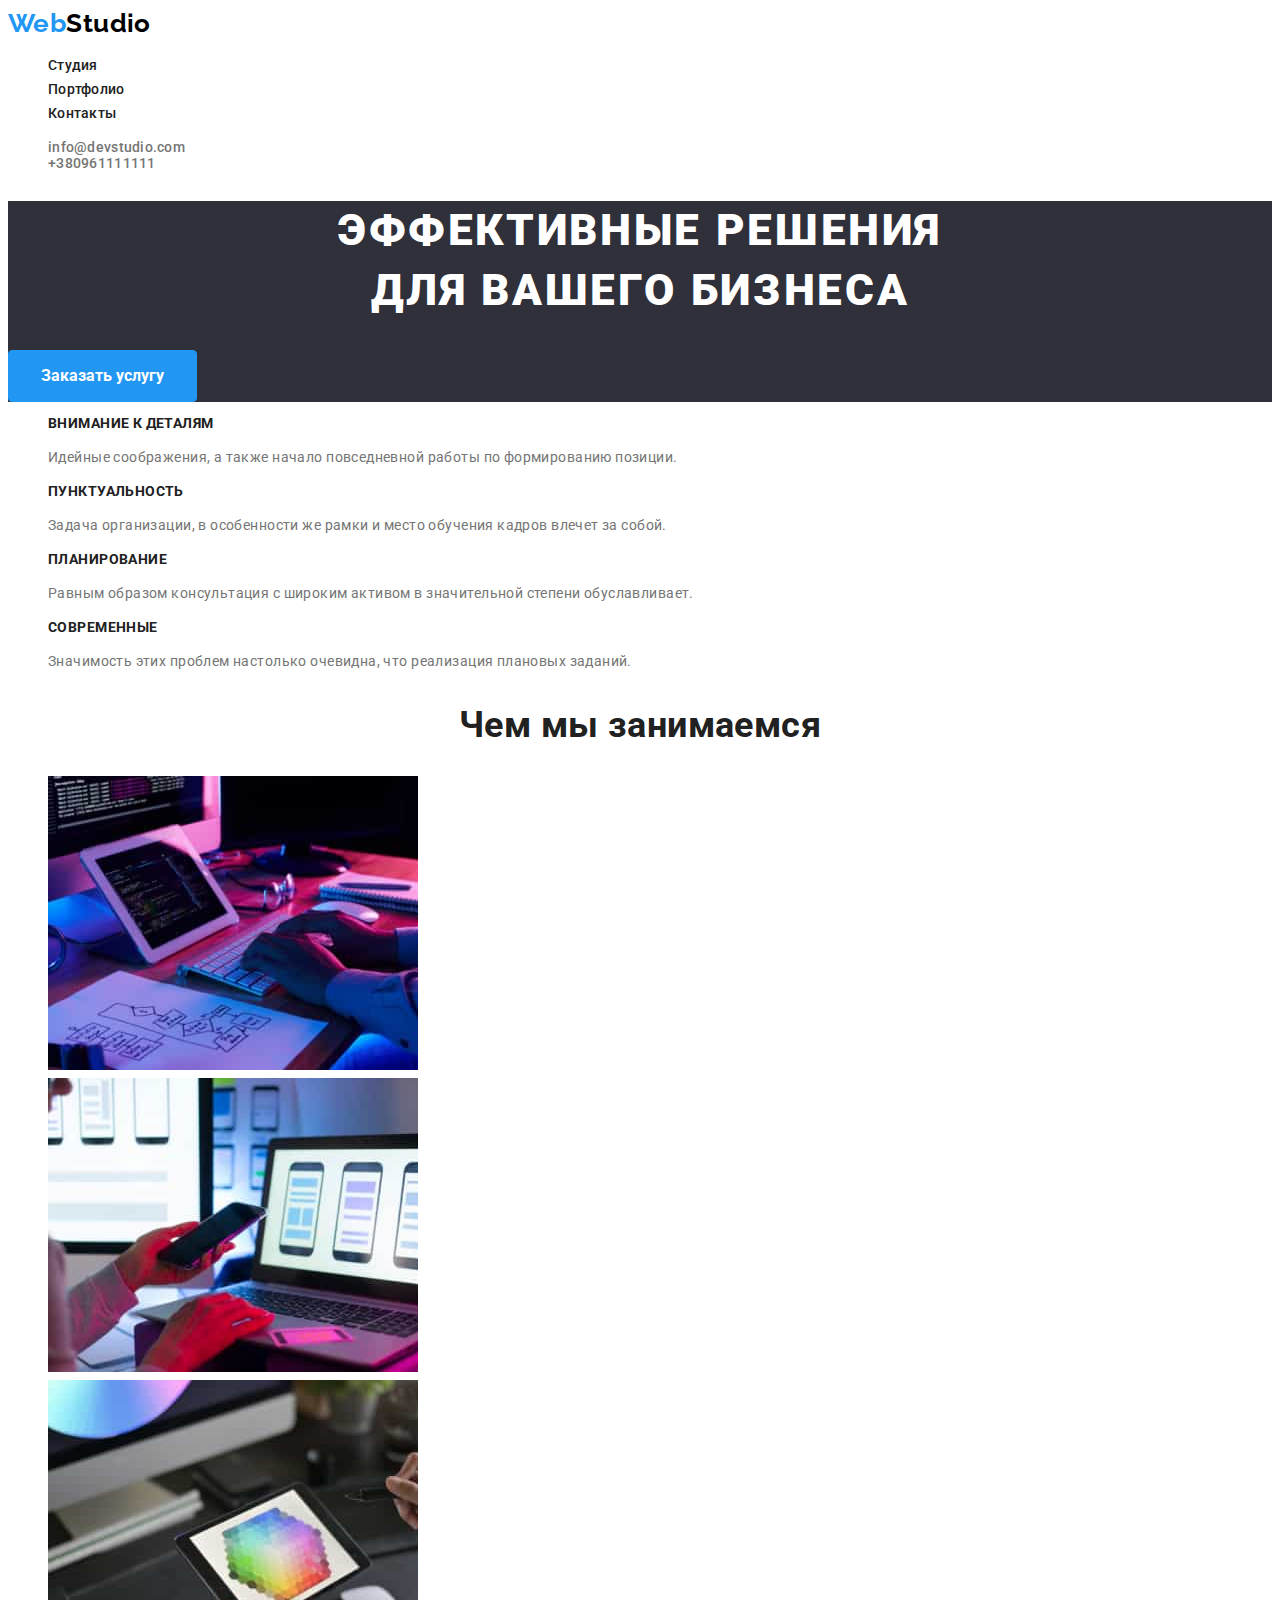
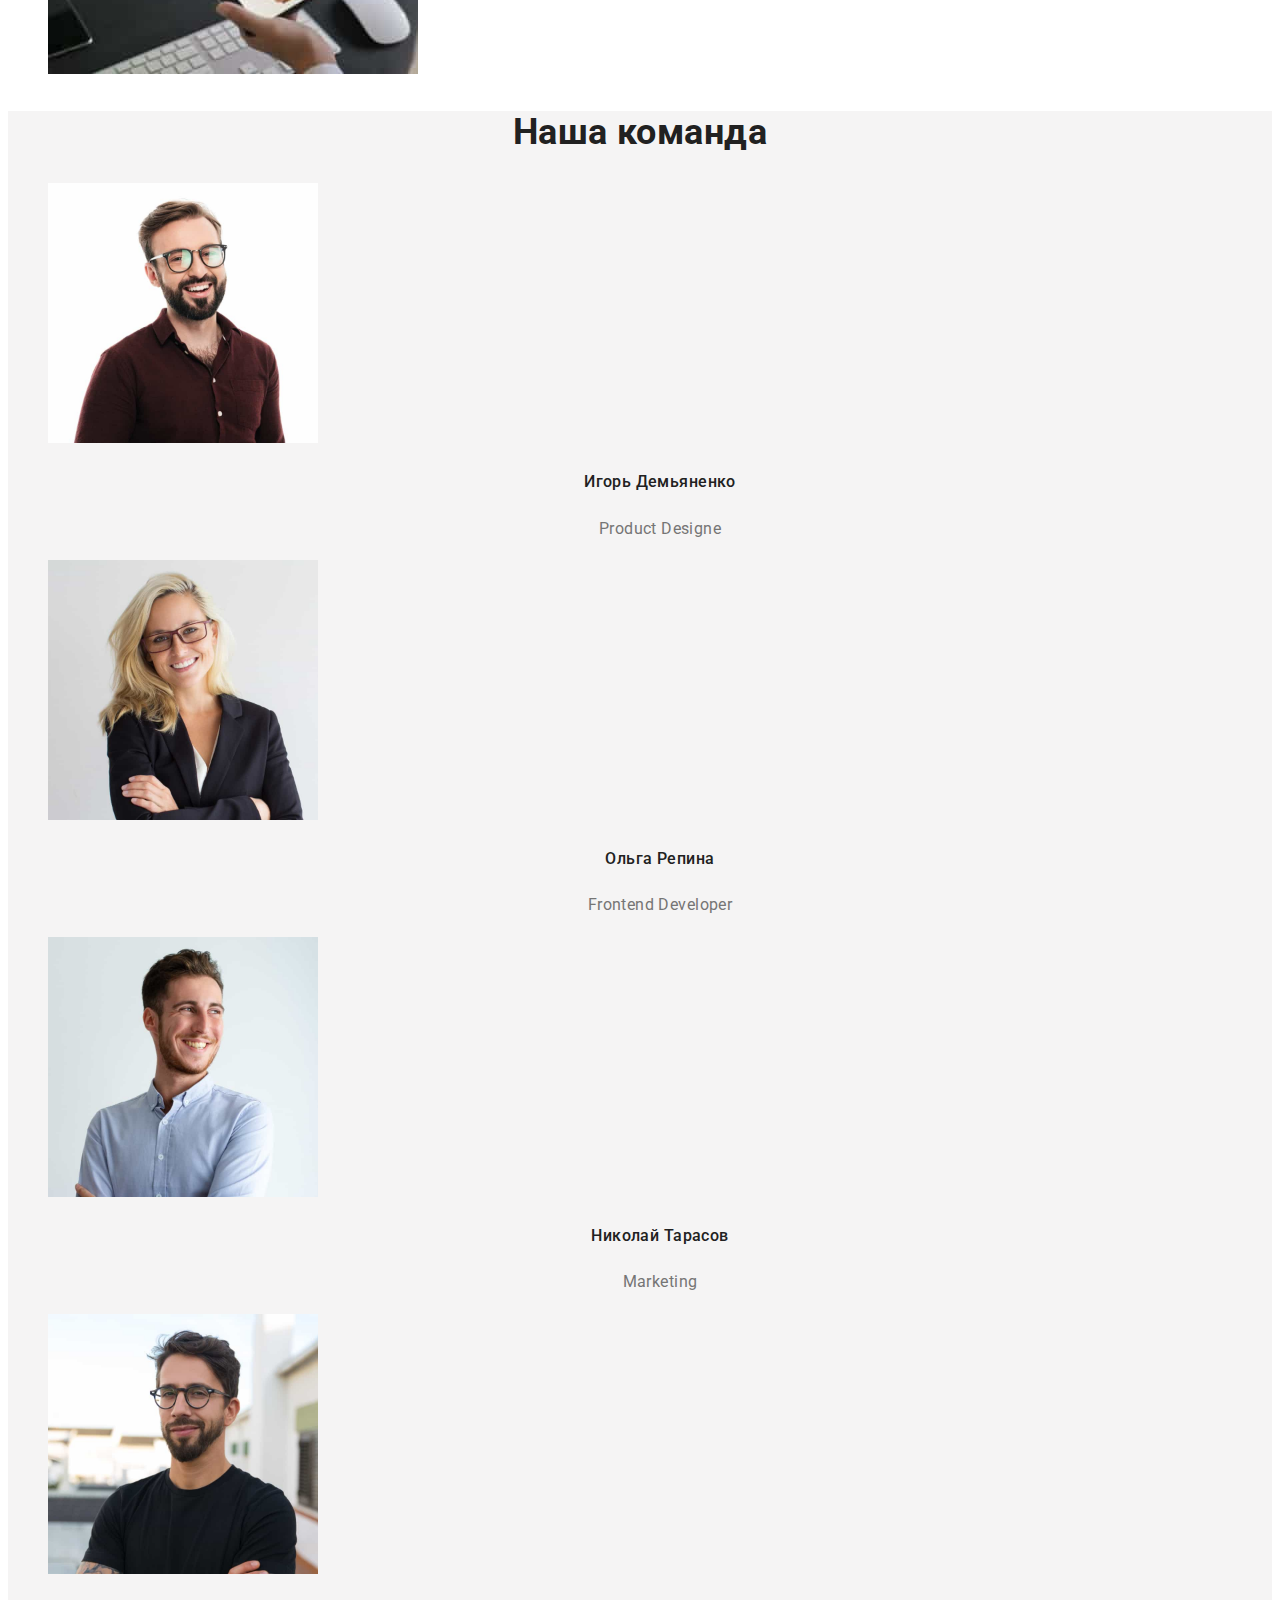
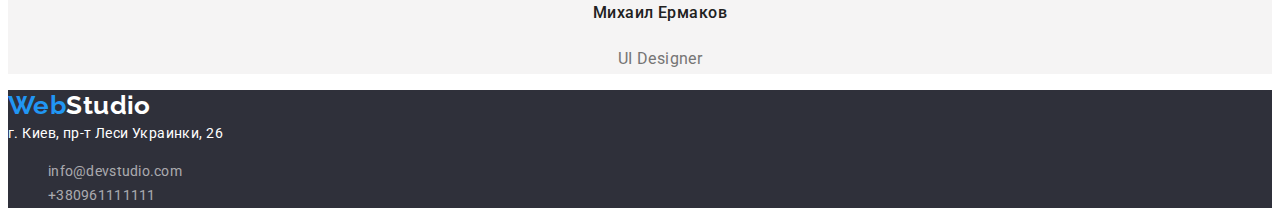
<file: index.html>
<!DOCTYPE html>
<html lang="ru">
<head>
	<meta charset="UTF-8">
	<meta http-equiv="X-UA-Compatible" content="IE=edge">
	<meta name="viewport" content="width=device-width, initial-scale=1.0">
	<title>WebStudio</title>
	<!--Fonts-->
	<link rel="preconnect" href="https://fonts.googleapis.com">
	<link rel="preconnect" href="https://fonts.gstatic.com" crossorigin>
	<link href="https://fonts.googleapis.com/css2?family=Raleway:wght@700&family=Roboto:wght@400;500;700;900&display=swap" rel="stylesheet">


	<link rel="stylesheet" href="./css/styles.css" />
</head>
<body>
	


	<!-- Page header -->
   <header class="header">
		<!-- Main navigation -->
		<nav>
			 <!--Logo-->
			<a href="./index.html" class="logo"> <span class="logo-accent">Web</span>Studio</a>
			<!--Links to other pages or sections of the current page -->
			<ul class="site-nav list">
				<li><a href="./index.html" class="link link-home link-visit">Студия</a></li>
				<li><a href="./portfolio.html" class="link ">Портфолио</a></li>
				<li><a href="" class="link">Контакты</a></li>
			</ul>
		</nav>

			<!--Links to email and phone -->
			<ul class="email-phone list">
				<li><a href="mailto:info@devstudio.com" class="email-style">info@devstudio.com</a>	</li>
				<li><a href="tel:+380961111111" class="phone-style">+380961111111</a></li>
			</ul>


	</header>

	<main class="main">
	<!-- HERO -->
		<section class="hero">
			<h1 class="hero-title">Эффективные решения <br> для вашего бизнеса</h1>
			<button type="button" class="button">Заказать услугу</button>
		</section>

	<!-- peculiarities - Особенности-->
	<section class="section">
		<h2 class="section-title visually-hidden">Особенности</h2>
		<ul class="feature-list list">
			<li>
				<h3 class="title">Внимание к деталям</h3>
				<p >Идейные соображения, а также начало повседневной работы по формированию позиции.</p>
			</li>
			<li>
				<h3 class="title">Пунктуальность</h3>
				<p >Задача организации, в особенности же рамки и место обучения кадров влечет за собой.</p>
			</li>
			<li>
				<h3 class="title">Планирование</h3>
				<p >Равным образом консультация с широким активом в значительной степени обуславливает.</p>
			</li>
			<li>
				<h3 class="title">Современные</h3>
				<p >Значимость этих проблем настолько очевидна, что реализация плановых заданий.</p>
			</li>
		</ul>
	</section>


	<!--What are we doing - Чем мы занимаемся-->
	<section class="section">
		<h2 class="section-title">Чем мы занимаемся</h2>
		<ul class="feature-list list">
			<li >
				<img src="./images/img-001.jpg" alt="десктопные приложения" width="370">
			</li>
			<li>
				<img src="./images/img-002.jpg" alt="мобильные приложения" width="370">
			</li>
			<li>
				<img src="./images/img-003.jpg" alt="дизайнерские решения" width="370">
			</li>
		</ul>
	</section>

	<!-- Our team - Наша команда-->
	<section class="section our-team">
		<h2 class="section-title">Наша команда</h2>
		<ul class="team-list list">
			<li>
				<img src="./images/img-004.jpg" alt="Игорь Демьяненко" width="270">
				<h3 class="title">Игорь Демьяненко</h3>
				<p class="profession">Product Designe</p>
			</li>
			<li>
				<img src="./images/img-005.jpg" alt="Ольга Репина" width="270">
				<h3 class="title">Ольга Репина</h3>
				<p class="profession">Frontend Developer</p>
			</li>
			<li>
				<img src="./images/img-006.jpg" alt="Николай Тарасов" width="270">
				<h3 class="title">Николай Тарасов</h3>
				<p class="profession">Marketing</p>
			</li>
			<li>
				<img src="./images/img-007.jpg" alt="Михаил Ермаков" width="270">
				<h3 class="title">Михаил Ермаков</h3>
				<p class="profession">UI Designer</p>
			</li>
		</ul>

	</section>
	</main>

<!--Footer - Нижний колонтитул-->
	<footer class="footer-style">
	<h2 class="visually-hidden">Нижний колонтитул</h2>		
			 <!--Logo-->
			 <a href="./index.html" class="logo logo-footer"> <span class="logo-accent">Web</span>Studio</a>
			 <!--Address-->
			<address class="address-style"> г. Киев, пр-т Леси Украинки, 26</address>
			<!--Links to email and phone -->
		<ul class="email-phone list">
			<li><a href="mailto:info@devstudio.com" class="email-style">info@devstudio.com</a></li>
			<li><a href="tel:+380961111111" class="phone-style">+380961111111</a></li>
		</ul>
	 </footer>

</body>
</html>
</file>
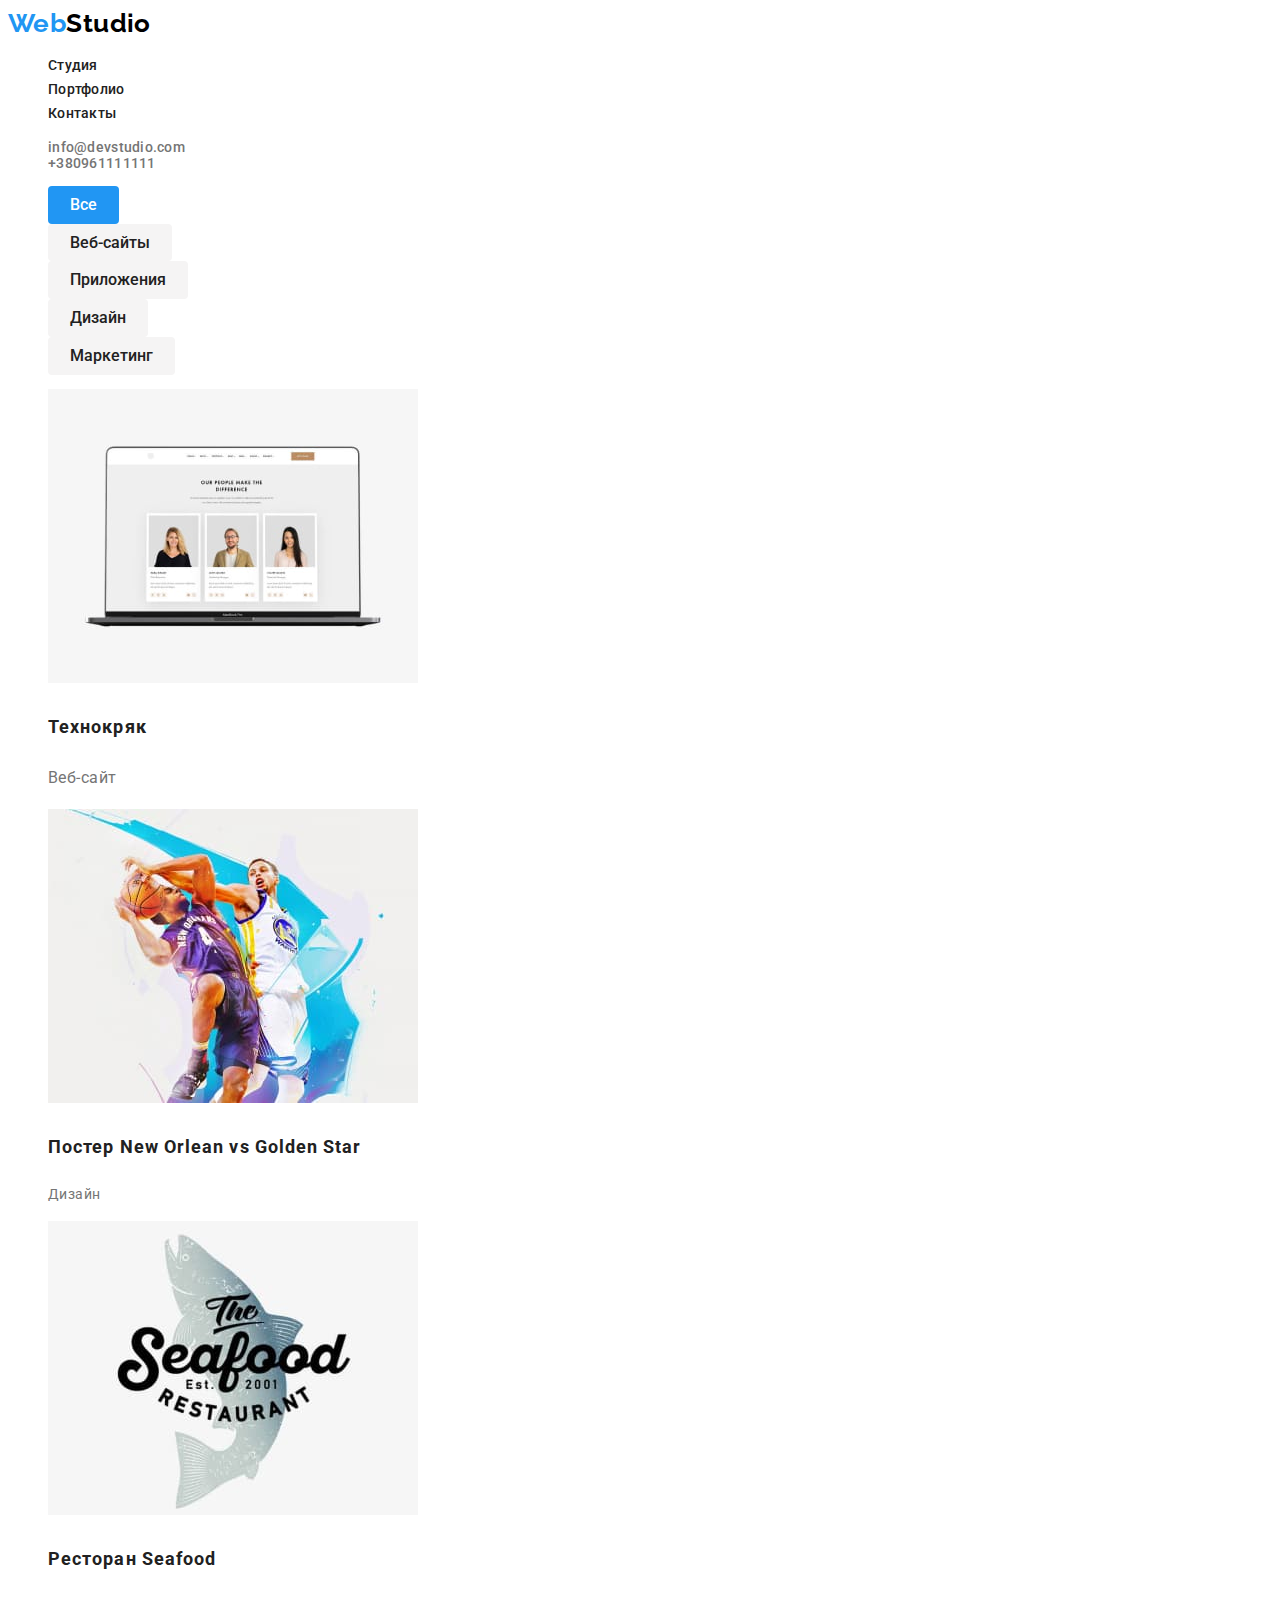
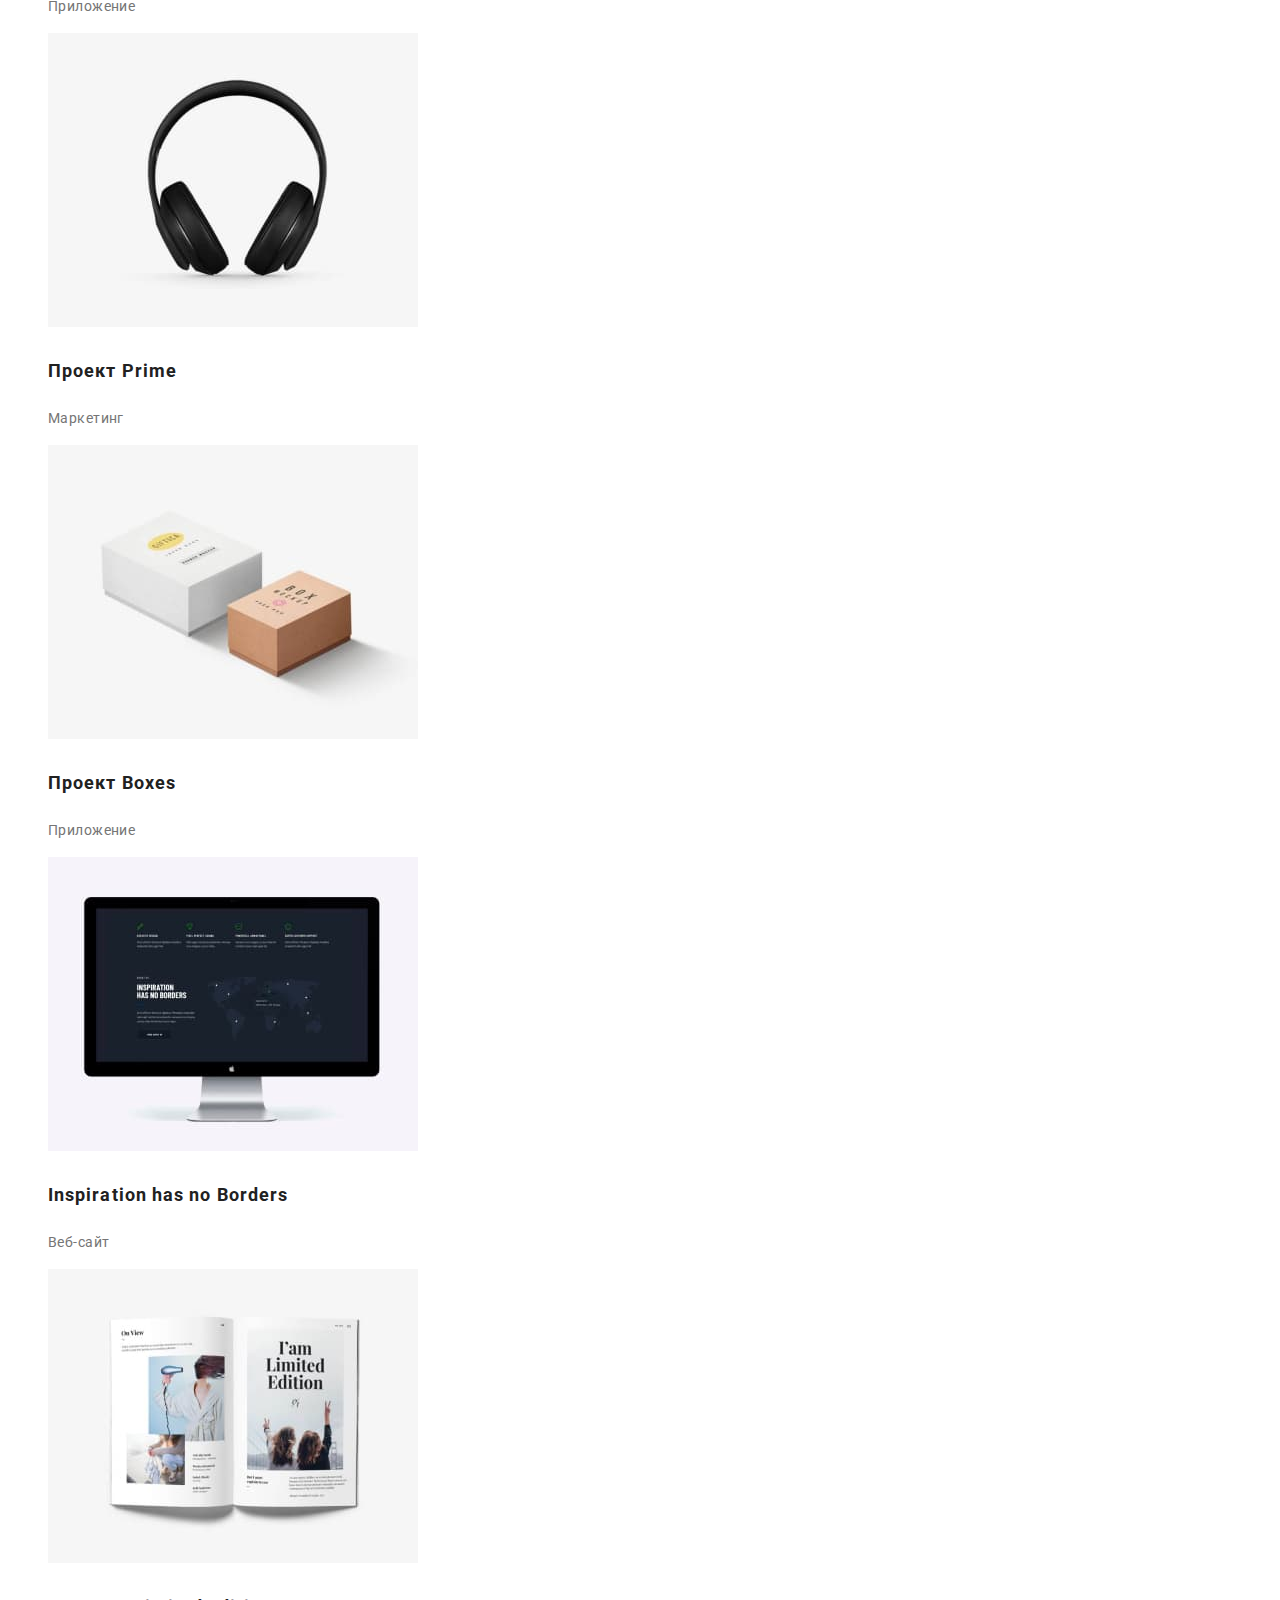
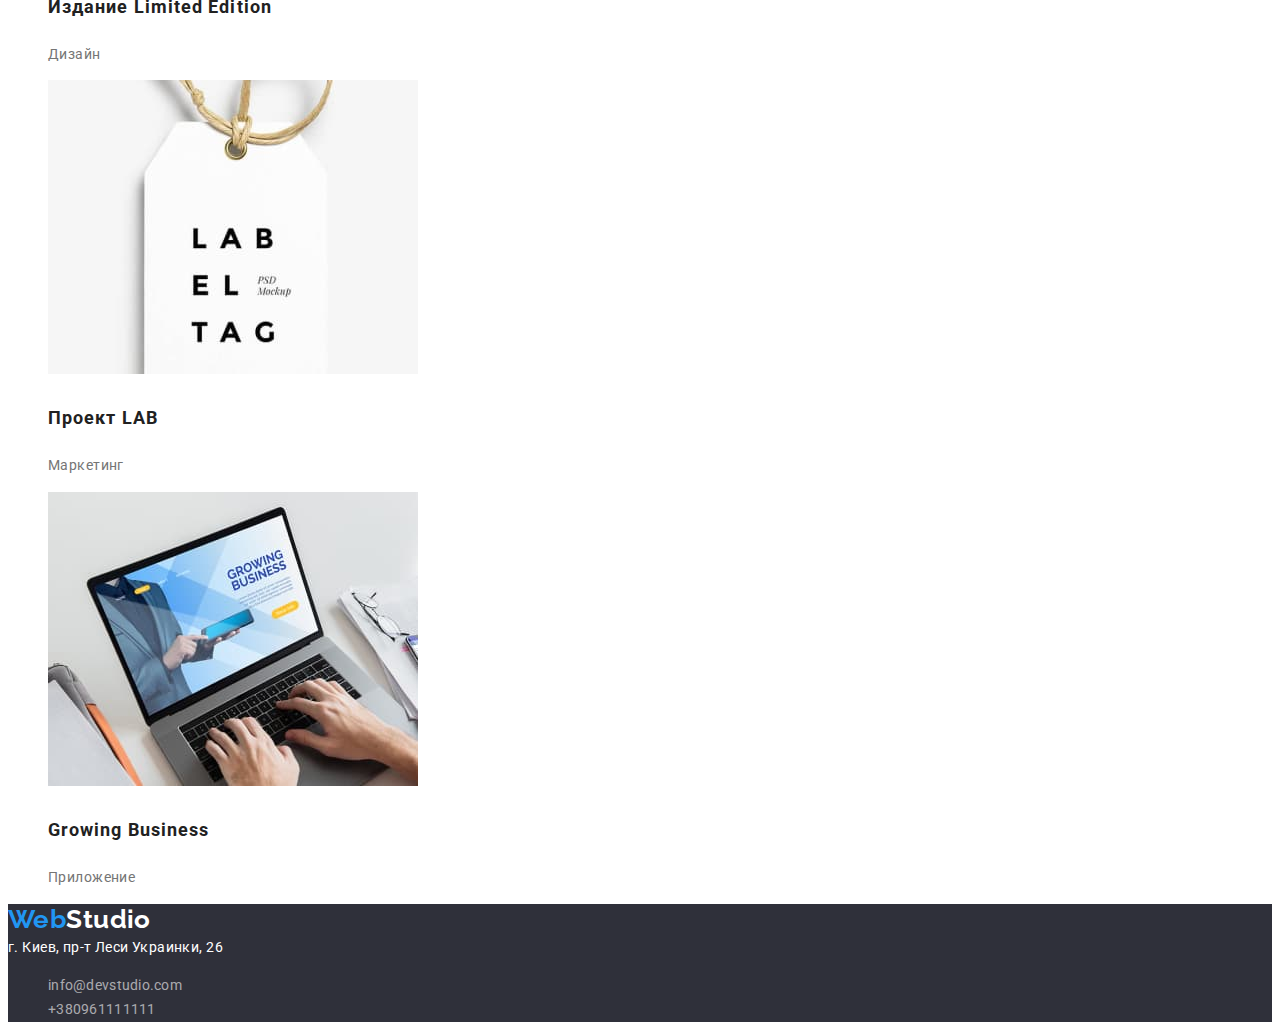
<file: portfolio.html>
<!DOCTYPE html>
<html lang="ru">
<head>
	<meta charset="UTF-8">
	<meta http-equiv="X-UA-Compatible" content="IE=edge">
	<meta name="viewport" content="width=device-width, initial-scale=1.0">
	<title>WebStudio</title>

		<!--Fonts-->
	<link rel="preconnect" href="https://fonts.googleapis.com">
	<link rel="preconnect" href="https://fonts.gstatic.com" crossorigin>
	<link href="https://fonts.googleapis.com/css2?family=Raleway:wght@700&family=Roboto:wght@400;500;700;900&display=swap" rel="stylesheet">


	<link rel="stylesheet" href="./css/styles.css" />
</head>
<body>
	
	
	<!-- Page header -->
   <header class="header">
		<!-- Main navigation -->
		<nav>
			 <!--Logo-->
			<a href="./index.html" class="logo"> <span class="logo-accent">Web</span>Studio</a>
			<!--Links to other pages or sections of the current page -->
			<ul class="site-nav list">
				<li><a href="./index.html" class="link">Студия</a></li>
				<li><a href="./portfolio.html" class="link link-visit">Портфолио</a></li>
				<li><a href="" class="link">Контакты</a></li>
			</ul>
		</nav>

			<!--Links to email and phone -->
			<ul class="email-phone list">
				<li><a href="mailto:info@devstudio.com" class="email-style">info@devstudio.com</a>	</li>
				<li><a href="tel:+380961111111" class="phone-style">+380961111111</a></li>
			</ul>
	</header>
	
	<!-- section-portfolio-->
			<h1 class="visually-hidden">Портволио</h1>
				<ul class="feature-list list">
				<li>
					<button type="button" class="filter active-button">Все</button>
				</li>
				<li>
					<button type="button" class="filter">Веб-сайты</button>
				</li>
				<li>
					<button type="button" class="filter">Приложения</button>
				</li>
				<li>
					<button type="button" class="filter">Дизайн</button>
				</li>
				<li>
					<button type="button" class="filter">Маркетинг</button>
				</li>
			</ul>

			<ul class="example-work-list list">
				<li>
					<img src="./images/img-008.jpg" alt="Ноутбук с изображением сайта" width="370">
					<h3 class="title">Технокряк</h3>
					<p class="type">Веб-сайт</p>
				</li>
				<li>
					<img src="./images/img-009.jpg" alt="борьба баскетболистов за мяч" width="370">
					<h3 class="title">Постер New Orlean vs Golden Star</h3>
					<p>Дизайн</p>
				</li>
				<li>
					<img src="./images/img-010.jpg" alt="риба логотип ресторана" width="370">
					<h3 class="title">Ресторан Seafood</h3>
					<p>Приложение</p>
				</li>
				<li>
					<img src="./images/img-011.jpg" alt="чорные наушники" width="370">
					<h3 class="title">Проект Prime</h3>
					<p>Маркетинг</p>
				</li>
				<li>
					<img src="./images/img-012.jpg" alt="две коробки" width="370">
					<h3 class="title">Проект Boxes</h3>
					<p>Приложение</p>
				</li>
				<li>
					<img src="./images/img-013.jpg" alt="монитор компютера с изображением сайта" width="370">
					<h3 class="title">Inspiration has no Borders</h3>
					<p>Веб-сайт</p>
				</li>
				<li>
					<img src="./images/img-014.jpg" alt="книга с фотографичми" width="370">
					<h3 class="title">Издание Limited Edition</h3>
					<p>Дизайн</p>
				</li>
				<li>
					<img src="./images/img-015.jpg" alt="лейба с натписю" width="370">
					<h3 class="title">Проект LAB</h3>
					<p>Маркетинг</p>
				</li>
				<li>
					<img src="./images/img-016.jpg" alt="ноутбук на столе в процесе работи" width="370">
					<h3 class="title">Growing Business</h3>
					<p>Приложение</p>
				</li>
			</ul>
		</section>

<!--Footer - Нижний колонтитул-->
	<footer class="footer-style">
<!--<h2>Нижний колонтитул</h2> -->		
			 <!--Logo-->
			 <a href="./index.html" class="logo logo-footer"> <span class="logo-accent">Web</span>Studio</a>
			 <!--Address-->
			<address class="address-style"> г. Киев, пр-т Леси Украинки, 26</address>
			<!--Links to email and phone -->
		<ul class="email-phone list">
			<li><a href="mailto:info@devstudio.com" class="email-style">info@devstudio.com</a></li>
			<li><a href="tel:+380961111111" class="phone-style">+380961111111</a></li>
		</ul>
	 </footer>

</body>
</html>
</file>
<file: css/styles.css>
/*  Глобальні параметри */
:root {
	--primary-text-color:#757575;
	--title-text-color: #212121;
	--accent-text-color:#2196F3;
	--contact-link-color: rgba(255, 255, 255, 0.6);
	--wite-color: #FFFFFF;
	--black-color:#000000;
	--primary-bg-color:#FFFFFF;
	--secondery-bg-color:#F5F4F4;
	--accent-bg-color:#2F303A;
	}

body {
	color: var(--primary-text-color);
	background-color: var(--primary-bg-color);
	font-family: 'Roboto', sans-serif;
	font-size: 14px;
	line-height: 1.71;
	letter-spacing: 0.03em;
}

/* забрав крапочки з списків */
.list {
	list-style: none;
}

/* hidden headers */
.visually-hidden {
	position: absolute;
	width: 1px;
	height: 1px;
	margin: -1px;
	border: 0;
	padding: 0;
	white-space: nowrap;
	clip-path: inset(100%);
	clip: rect(0 0 0 0);
	overflow: hidden;
}

.header {
	background-color: var(--wite-color);
	}

/* logo */
.logo {
	color: var(--black-color);
	font-family: 'Raleway', cursive; 
	font-weight: 700;
	font-size: 26px;
	line-height: 1.19;
	text-decoration: inherit;
}

.logo-accent {
	color: var(--accent-text-color);
}

.logo-footer{
  color: var(--wite-color);
}

/* Links to other pages or sections of the current page */

.site-nav .link {
	color: var(--title-text-color);
	font-weight: 500;
	line-height: 1.14;
	letter-spacing: 0.02em;
	text-decoration: inherit;
}

.site-nav .link:hover,
.site-nav .link:focus {
	color: var(--accent-text-color);
}

.site-nav .link-visit:visited{
	color: var(--accent-text-color);

}
.link-home{
	color: var(--accent-text-color);
}



/* Links to email and phone */
.email-phone {
	font-weight: 500;
	line-height: 1.14;
	letter-spacing: 0.02em;
}

.email-phone .email-style,
.email-phone .phone-style{
	color: var(--primary-text-color);
	text-decoration: inherit;
} 

.email-phone .email-style:hover,
.email-phone .email-style:focus,
.email-phone .phone-style:hover,
.email-phone .phone-style:focus{
	color: var(--accent-text-color);
}

/* HERO */
.hero{
	background-color: var(--accent-bg-color);
}

.hero-title{
	color: var(--wite-color);
	font-weight: 900;
	font-size: 44px;
	line-height: 1.36;
	text-align: center; 
	letter-spacing: 0.06em;
	text-transform: uppercase;
}

.button {
	padding: 10px 32px;
	border-radius: 4px;
	
	color: var(--wite-color);
	background-color: var(--accent-text-color);
	border: 1px solid var(--accent-text-color);
	font-family: inherit;
	font-weight: 700;
	font-size: 16px;
	line-height: 1.88;
	
	cursor:  pointer;

	}

/* main titles основні заголовки  */
.main{
	background-color: var(--primary-bg-color);
}
/*.section*/
.section-title {
	color: var(--title-text-color);
	font-size: 36px;
	line-height: 1.17;
	text-align: center;
	}

/* secondary titles заголовки другорядні */
.feature-list .title {
	color: var(--title-text-color);
	font-size: 14px;
	line-height: 1.14;
	text-transform: uppercase;
	}

/* Our team - Наша команда */
.our-team {
	background-color: var(--secondery-bg-color);
}

.team-list .title{
	color: var(--title-text-color);
	font-weight: 500;
	font-size: 16px;
	line-height: 1.9;
	text-align: center; 
}

.team-list .profession{
	font-size: 16px;
	line-height: 1.9;
	text-align: center;
}

/* Footer */
.footer-style{
	background-color: var(--accent-bg-color);
}

.address-style{
	color: var(--wite-color);
	font-style: normal;
}

.footer-style .email-style,
.footer-style .phone-style{
	color: var(--contact-link-color);
	font-weight: 400;
	line-height: 1.71;
}

/* Portfolio */
.filter{
	padding: 6px 22px;
	border-radius: 4px;

	font-family: inherit;
	font-weight: 500;
	font-size: 16px;
	line-height:1.62;
	border: 0;
	color: var(--title-text-color);
	background-color: var(--secondery-bg-color)

	}


.filter:hover,
.filter:focus{
	color: var(--wite-color);
	background-color: var(--accent-text-color);
	cursor: pointer;
}

.active-button{
	color: var(--wite-color);
	background-color: var(--accent-text-color);

	
}

.example-work-list .title{
	color: var(--title-text-color); 
	font-size: 18px;
	line-height: 2;
	letter-spacing: 0.06em;
}

.example-work-list .type {
	font-size: 16px;
	line-height: 1.88;
}
</file>
